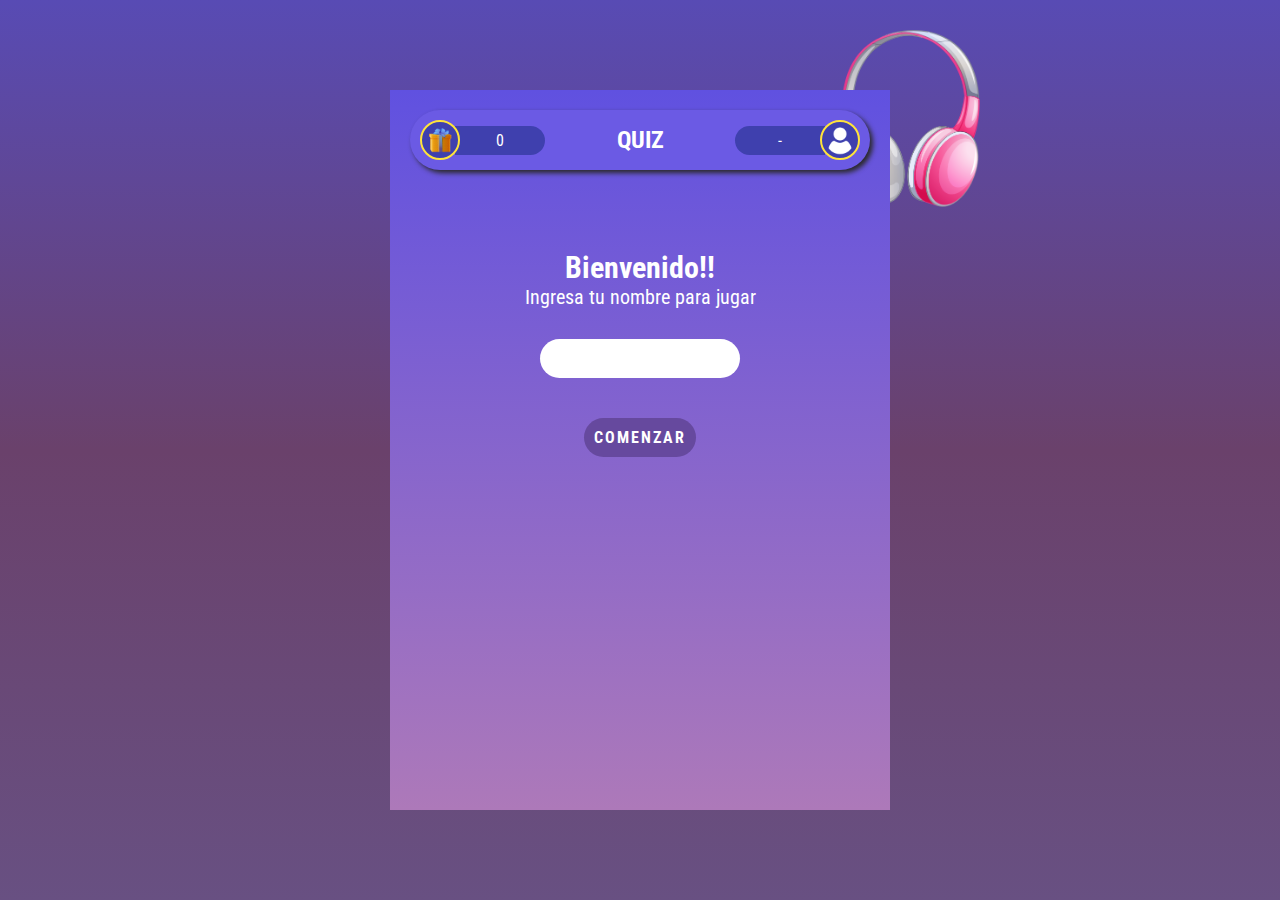
<file: index.html>
<!DOCTYPE html>
<html lang="en">
<head>
    <meta charset="UTF-8">
    <meta name="viewport" content="width=device-width, initial-scale=1.0">
    <link rel="stylesheet" href="estilo.css">
    <title>Game Quiz</title>
</head>
<body>
    <div class="container">
        <img src="img/auris.png" alt="" class="img">
        <header>
            <div class="puntaje">
                <img src="img/puntos.png" alt="">
                <span class="puntos">0</span>
            </div>
            <h1>QUIZ</h1>
            <div class="jugador">
                <span class="nombre">-</span>
                <img src="img/user.png" alt="">
            </div>
        </header>

        <!-- PANTALLA DE BIENVENIDA -->
        <main class="inicio">
            <h2>Bienvenido!!</h2>
            <p>Ingresa tu nombre para jugar</p>
            <input type="text" id="nombre">
            <button class="btn" id="comenzar">Comenzar</button>
        </main>
    </div>

    <script src="js/index.js"></script>
</body>
</html>
</file>
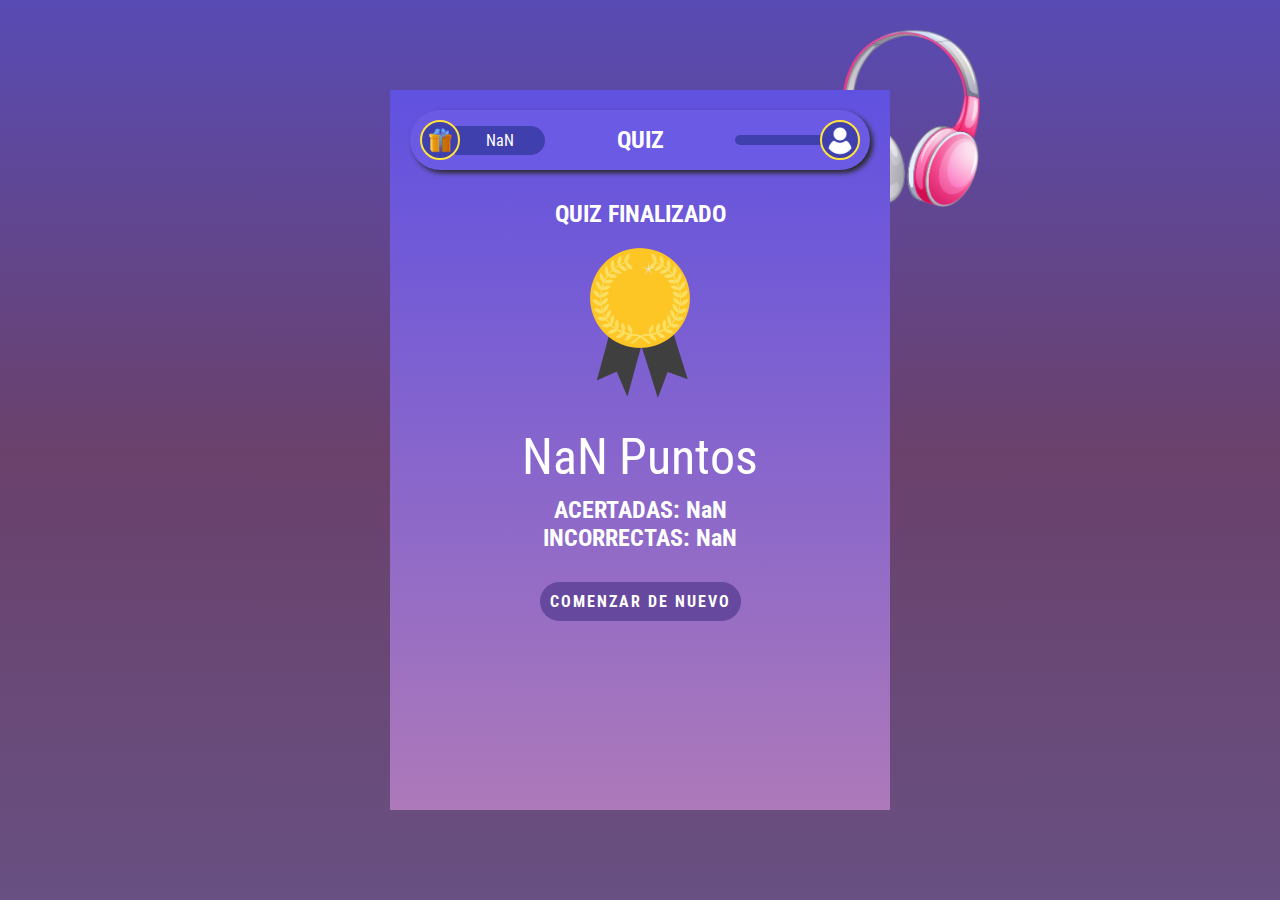
<file: final.html>
<!DOCTYPE html>
<html lang="en">
<head>
    <meta charset="UTF-8">
    <meta name="viewport" content="width=device-width, initial-scale=1.0">
    <link rel="stylesheet" href="estilo.css">
    <title>Game Quiz</title>
</head>
<body>
    <div class="container">
        <img src="img/auris.png" alt="" class="img">
        <header>
            <div class="puntaje">
                <img src="img/puntos.png" alt="">
                <span class="puntos" id="puntos">0</span>
            </div>
            <h1>QUIZ</h1>
            <div class="jugador">
                <span class="nombre" id="nombre">Martín</span>
                <img src="img/user.png" alt="">
            </div>
        </header>

        <main class="final">
            <h2>QUIZ FINALIZADO</h2>

            <div class="medalla">
                <img src="img/medalla.png" alt="">
                <h3 id="nombre-jugador" class="nombre">Marcos</h3>
            </div>

            <span id="puntaje-final" class="puntaje-final">10,000 Puntos</span>

            <h2>ACERTADAS: <span id="total-acertadas" class="final-score">20</span></h2>
            <h2>INCORRECTAS: <span id="total-no-acertadas" class="final-score">5</span></h2>
            <button class="btn" id="btn-comenzar">Comenzar de Nuevo</button>
        </main>
    </div>

    <script src="js/final.js"></script>
</body>
</html>
</file>
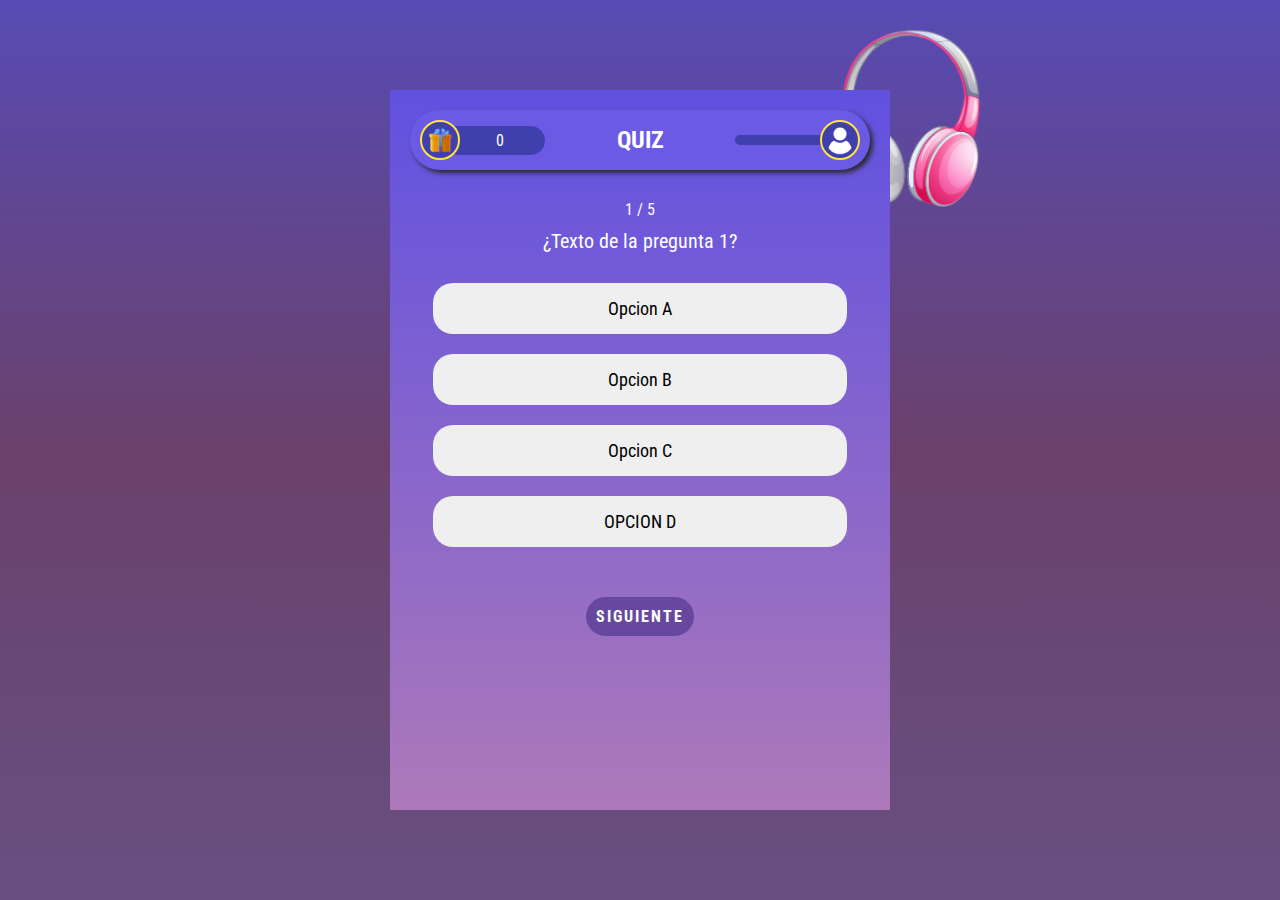
<file: juego.html>
<!DOCTYPE html>
<html lang="en">
<head>
    <meta charset="UTF-8">
    <meta name="viewport" content="width=device-width, initial-scale=1.0">
    <link rel="stylesheet" href="estilo.css">
    <title>Game Quiz</title>
</head>
<body>
    <div class="container">
        <img src="img/auris.png" alt="" class="img">
        <header>
            <div class="puntaje">
                <img src="img/puntos.png" alt="">
                <span class="puntos" id="puntos">0</span>
            </div>
            <h1>QUIZ</h1>
            <div class="jugador">
                <span class="nombre" id="nombre">Martín</span>
                <img src="img/user.png" alt="">
            </div>
        </header>

        <main class="juego">
            <div class="contador-pregunta">
                <span id="num-pregunta" class="num-pregunta">01</span>
                /
                <span> 5</span>
            </div>
            <p id="txt-pregunta" class="pregunta">
                ¿Texto de la pregunta 1?
            </p>

            <div class="opciones" id="opciones">
                <button class="opcion" id="a">Opcion A</button>
                <button class="opcion" id="b">Opcion B</button>
                <button class="opcion" id="c">Opcion C</button>
                <button class="opcion" id="d">OPCION D</button>
            </div>

            <button class="btn" id="siguiente">Siguiente</button>
            
        </main>
    </div>

    <script src="js/juego.js"></script>
</body>
</html>
</file>
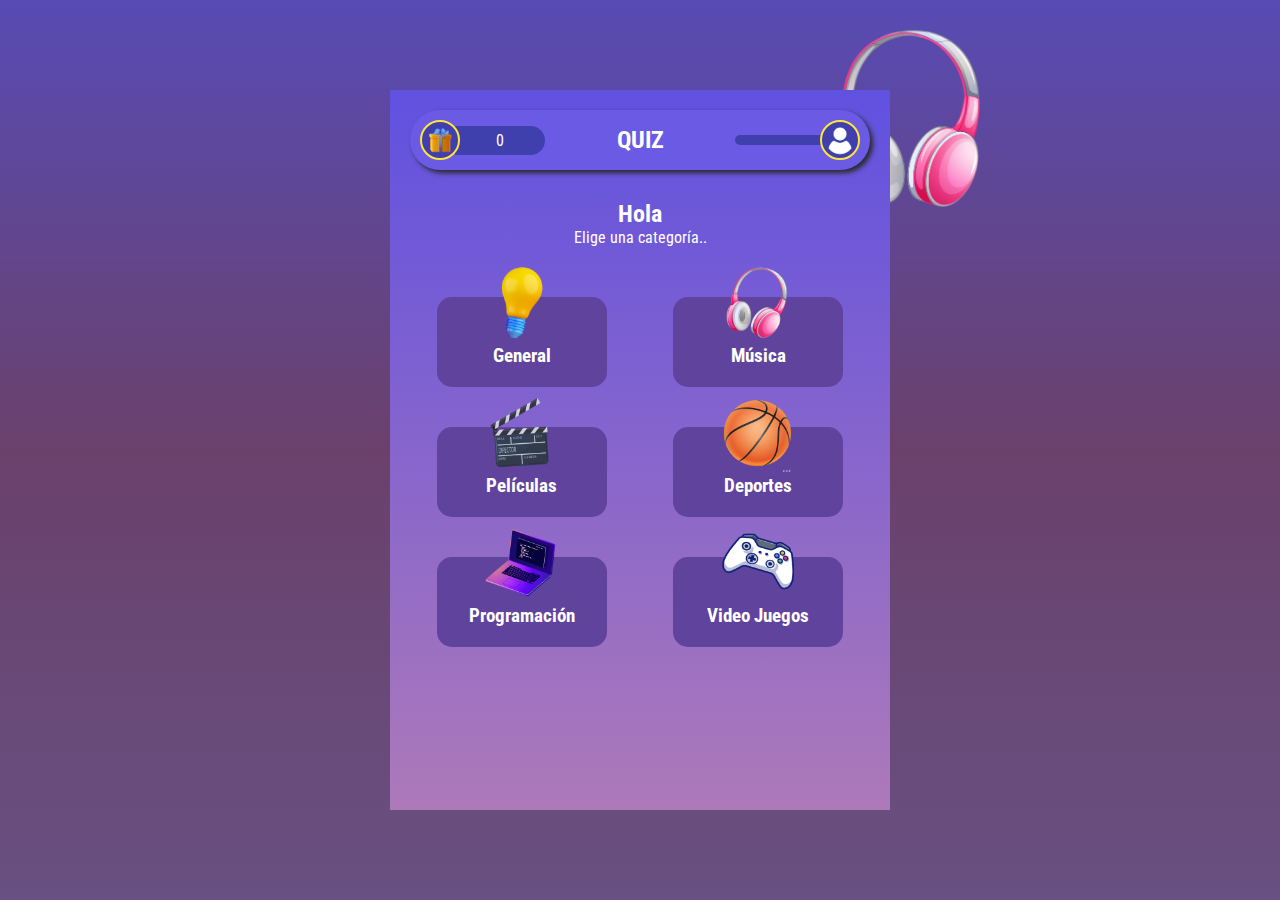
<file: menu.html>
<!DOCTYPE html>
<html lang="en">
<head>
    <meta charset="UTF-8">
    <meta name="viewport" content="width=device-width, initial-scale=1.0">
    <link rel="stylesheet" href="estilo.css">
    <title>Game Quiz</title>
</head>
<body>
    <div class="container">
        <img src="img/auris.png" alt="" class="img">
        <header>
            <div class="puntaje">
                <img src="img/puntos.png" alt="">
                <span class="puntos" id="puntos">0</span>
            </div>
            <h1>QUIZ</h1>
            <div class="jugador">
                <span class="nombre" id="nombre">Martín</span>
                <img src="img/user.png" alt="">
            </div>
        </header>

        <!-- SECCIÓN MENU DEL JUEGO -->
        <main class="menu">
            <h2>Hola <span id="nombre-jugador">Martín</span></h2>
            <p>Elige una categoría..</p>
            <div class="categorias">
                <div class="categoria" id="general">
                    <img src="img/general.png" alt="" class="foto-categoria">
                    <h3>General</h3>
                </div>
                <div class="categoria" id="musica">
                    <img src="img/musica.png" alt="" class="foto-categoria">
                    <h3>Música</h3>
                </div>
                <div class="categoria" id="peliculas">
                    <img src="img/peliculas.png" alt="" class="foto-categoria">
                    <h3>Películas</h3>
                </div>
                <div class="categoria" id="deportes">
                    <img src="img/deportes.png" alt="" class="foto-categoria">
                    <h3>Deportes</h3>
                </div>
                <div class="categoria" id="programacion">
                    <img src="img/programacion.png" alt="" class="foto-categoria">
                    <h3>Programación</h3>
                </div>
                <div class="categoria" id="juegos">
                    <img src="img/juegos.png" alt="" class="foto-categoria">
                    <h3>Video Juegos</h3>
                </div>
            </div>
        </main>
    </div>

    <script src="js/menu.js"></script>
</body>
</html>
</file>
<file: estilo.css>
@import url('https://fonts.googleapis.com/css2?family=Roboto+Condensed:wght@100;200;300;400;500;600;700;800&display=swap');
*{
    margin: 0;
    padding: 0;
    box-sizing: border-box;
    font-family: 'Roboto Condensed';
}
body{
    height: 100vh;
    background:linear-gradient(#584bb4,#6a416b,#685082);
    display: flex;
    align-items: center;
    justify-content: center;
}
.container{
    width: 500px;
    background: linear-gradient(#6051e0,#ad79b9);
    height: 80%;
    padding: 20px;
    position: relative;
}
.container .img{
    width: 140px;
    position: absolute;
    top: -60px;
    right: -90px;
    z-index: -1;

}
header{
    background-color: #6b5ae4;
    color: #fff;
    text-align: center;
    font-size: 12px;
    padding: 10px;
    border-radius: 50px;
    box-shadow: 3px 3px 5px #2a2929;
    display: flex;
    justify-content: space-between;
    align-items: center;
}
.inicio{
    text-align: center;
    padding-top: 80px;
    color: #fff;
    font-size: 20px;
}
.inicio input{
    display: block;
    width: 200px;
    margin: 10px auto;
    font-size: 16px;
    padding: 10px;
    border-radius: 50px;
    border: 0;
    text-align: center;
    margin-top: 30px;
}
.btn{
    background-color: #66499e;
    color: #fff;
    border: 0;
    padding: 10px;
    font-weight: bold;
    border-radius: 50px;
    margin-top: 30px;
    cursor: pointer;
    text-transform: uppercase;
    letter-spacing: 2px;
    font-size: 16px;
    transition: .3s;
}
.btn:hover{
    background-color: #2a2929;
}

.puntaje, .jugador{
    display: flex;
    align-items: center;
}
.puntaje img, .jugador img{
    width: 40px;
    background-color: #3f40ae;
    border-radius: 50%;
    border: 2px solid #ffe43a;
    z-index: 2;
}
.puntaje .puntos{
    background-color: #3f40ae;
    width: 90px;
    padding: 5px;
    border-radius: 0 30px 30px 0;
    margin-left: -5px;
    z-index: 0;
    font-size: 16px;

}

.jugador .nombre{
    background-color: #3f40ae;
    width: 90px;
    padding: 5px;
    border-radius: 30px 0px 0px 30px;
    margin-right: -5px;
    font-size: 16px;
}
/* SECCION MENU DEL JUEGO */
.menu{
    margin-top: 30px;
    color: #fff;
    text-align: center;
}
.categorias{
    margin-top: 50px;
    display: grid;
    grid-template-columns: 170px 170px;
    gap:40px;
    justify-content: space-evenly;

}
.categoria{
    background-color: #60439d;
    width: 170px;
    height: 90px;
    border-radius: 15px;
    color: #fff;
    position: relative;
    display: flex;
    align-items: end;
    padding: 20px;
    justify-content: center;
    cursor: pointer;
    

}
.categoria .foto-categoria{
    width: 80px;
    position: absolute;
    left: 50%;
    top: -35px;
    transform: translateX(-50%);
    transition: .3s;
}
.categoria:hover{
    box-shadow: 0px 0px 15px #ffe43a;
}
.categoria:hover .foto-categoria{
    scale: 1.2;
}

/* PANTALLA DE PREGUNTAS */
.juego{
    color: #fff;
    margin-top: 30px;
    text-align: center;
}
.juego .pregunta{
    margin: 10px 0 30px 0;
    font-size: 20px;
}
.juego .opcion{
    display: block;
    width: 90%;
    margin: auto;
    border: 0;
    font-size: 16px;
    margin-bottom: 20px;
    padding: 15px;
    border-radius: 20px;
    font-size: 18px;
    cursor: pointer;
}
.correcta{
    background-color: rgba(56, 255, 202,1);
}
.incorrecta{
    background-color: rgba(255, 56, 56, 1);
}
.no-events{
    pointer-events: none;
}

.efecto{
    animation: 1s zoom;
    
}
@keyframes zoom {
    0%{
        transform: scale(1);
        color: #fff;
        font-weight: bold;
    }
    40%{
        transform: scale(1.3);
        color: #ffe43a;
    }
    60%{
        transform: scale(1.3);
        color: #ffe43a;
    }  
    100%{
        transform: scale(1);
        color: #fff;
        font-weight: normal;
    }
}

.desabilitada{
    filter: grayscale(.9) opacity(.7);
}

/* SECCION FINAL */
.final{
    margin-top: 30px;
    text-align: center;
    color: #fff;
}
.final .medalla{
    position: relative;
    width: 100px;
    margin: 20px auto;
}
.final .medalla .nombre{
    position: absolute;
    top: 35px;
    left: 50%;
    transform: translateX(-50%);
}
.final img{
    display: block;
    width: 100px;
    margin: auto;
}
.final .puntaje-final{
    font-size: 50px;
    color: #fff;
    margin: 10px 0;
    display: inline-block;
}
</file>
